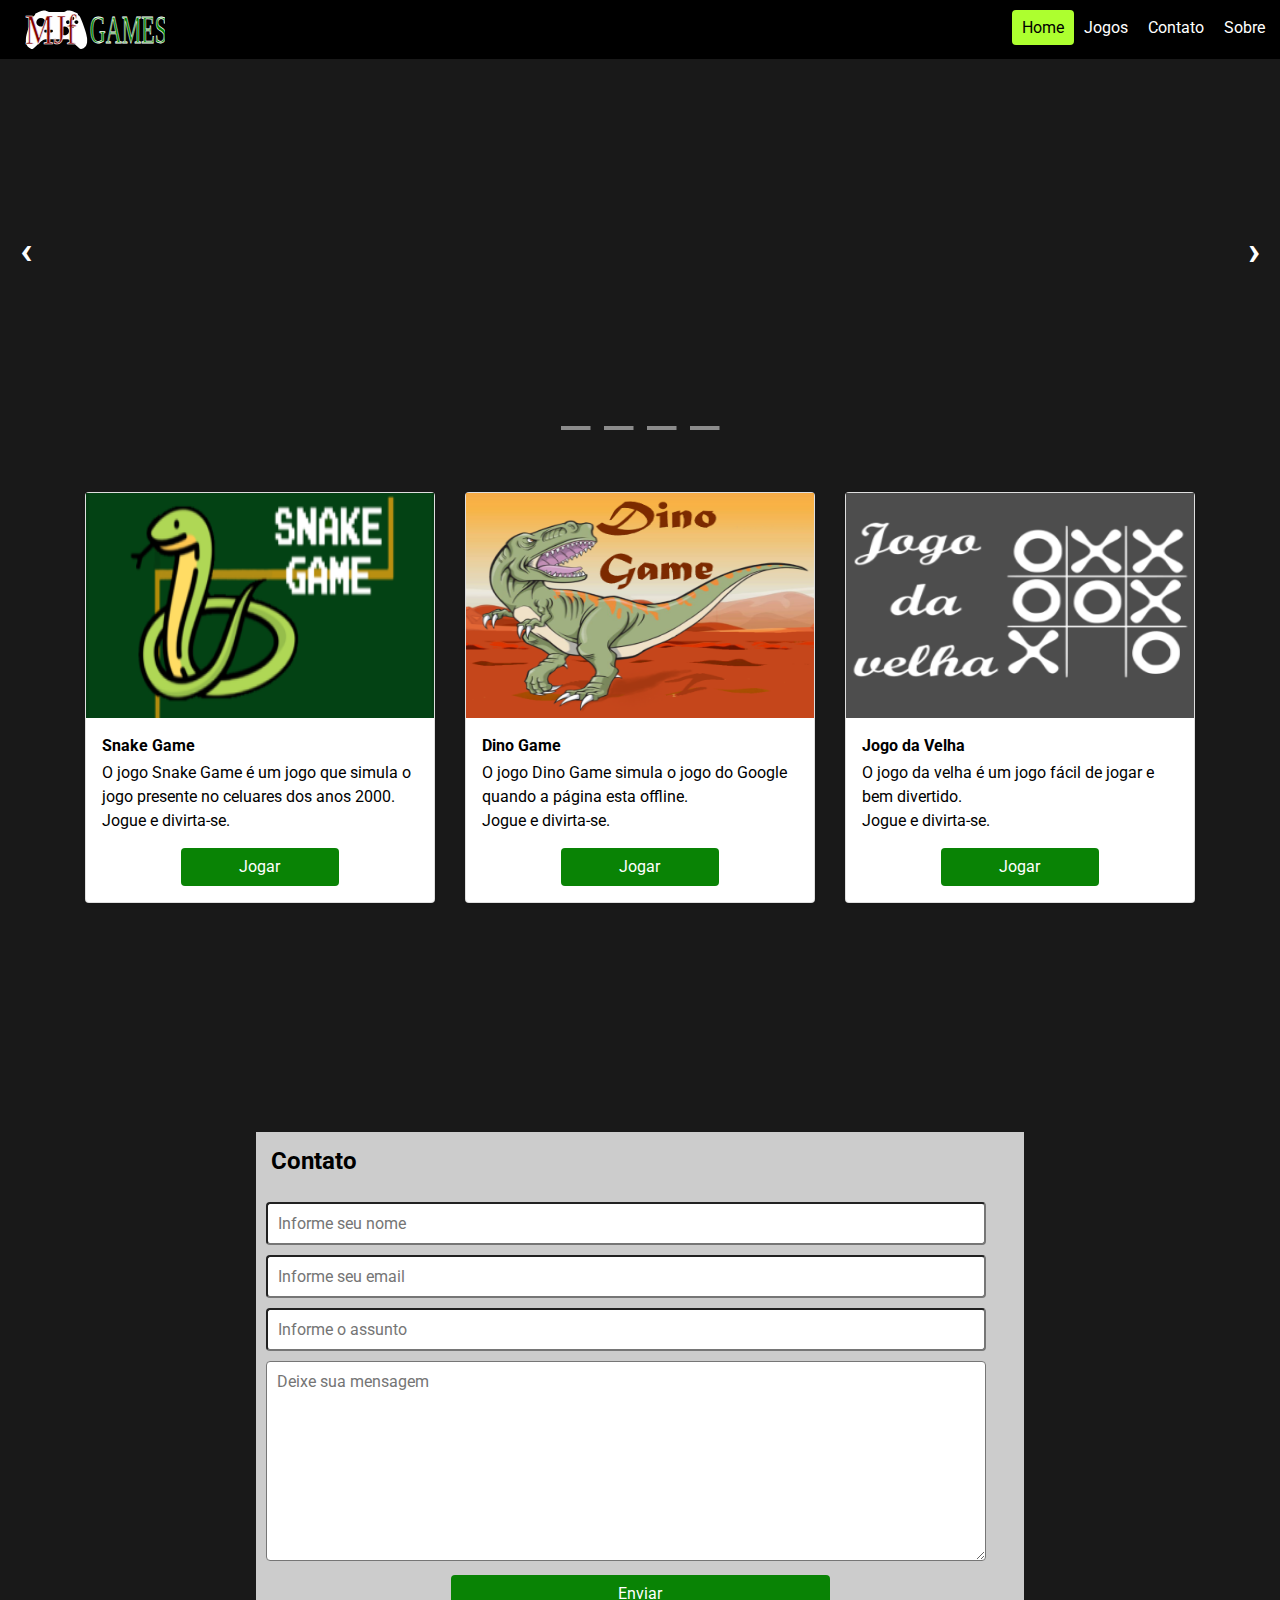
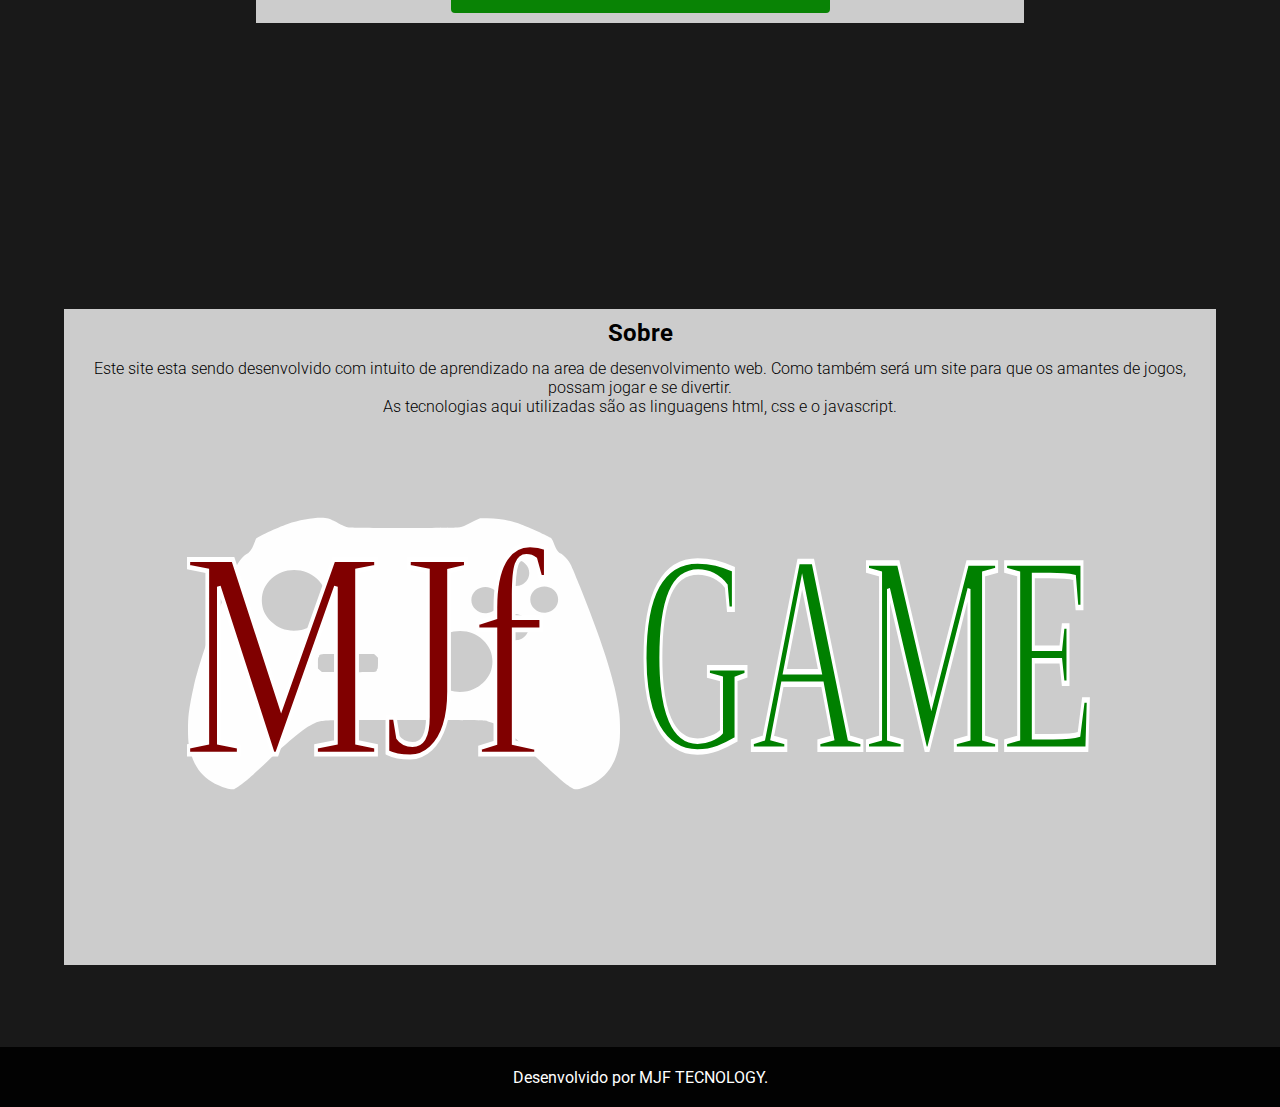
<file: index.html>
<!DOCTYPE html>
<html lang="pt-br">
<head>
    <meta charset="UTF-8">
    <meta name="viewport" content="width=device-width, initial-scale=1.0">
    <title>M.JF Games</title>
    <link rel="stylesheet" href="css/header-menu.css">
    <link rel="stylesheet" href="css/style.css">
    <link href="https://fonts.googleapis.com/css2?family=Balsamiq+Sans:wght@400;700&display=swap" rel="stylesheet">
    <script defer src="script.js"></script>
    <script defer src="header.js"></script>
    <link rel="icon" type="imagem/png"  href="imagens/mjf-icon.svg" />
</head>
<body>
    <header id="header-page">
            <img src="imagens/mjf-logo.svg" alt="">
        <nav id="menu">
            <a class="menu-item ativo" href="#home">Home</a>
            <a class="menu-item" href="#jogos">Jogos</a>
            <a class="menu-item" href="#contato">Contato</a>
            <a class="menu-item" href="#sobre">Sobre</a>
        </nav>
        <div class="btnMenu" >
            <div class="btnMenu_burger"></div>
        </div>
    </header>
    <main id="home">
        <div class="carousel">
            <div class="carousel-inner">
                <div class="carousel-item fade " >
                    <picture>
                        <source media="(max-width: 799px)" srcset="imagens/mjf-logo-mobile.svg">
                        <source media="(min-width: 800px)" srcset="imagens/mjf-logo.svg">
                        <img src="imagens/mjf-logo.svg" alt="">
                    </picture>
                    <div class="carousel-caption">
                        <h1>MJF Games</h1> 
                    </div>
                </div>
                <div class="carousel-item fade" >
                    <picture>
                        <source media="(max-width: 799px)" srcset="imagens/snake-mobile-carousel.png">
                        <source media="(min-width: 800px)" srcset="imagens/snake.png">
                        <img src="imagens/snake.png" alt="">
                    </picture>
                    <div class="carousel-caption">
                        <h1>Snake Game</h1>
                    </div>
                </div>
                <div class="carousel-item fade" >
                    <picture>
                        <source media="(max-width: 799px)" srcset="imagens/dinogame360.png">
                        <source media="(min-width: 800px)" srcset="imagens/dinogame.png">
                        <img src="imagens/dinogame.png" alt="">
                    </picture>
                    <div class="carousel-caption">
                        <h1>Dino Game</h1>
                    </div>
                </div>
                <div class="carousel-item fade " >
                    <picture>
                        <source media="(max-width: 799px)" srcset="imagens/velha-mobile.png">
                        <source media="(min-width: 800px)" srcset="imagens/jogovelha.png">
                        <img src="imagens/mjf-logo.svg" alt="">
                    </picture>
                    <div class="carousel-caption">
                        <h1>Joga da velha</h1> 
                    </div>
                </div>
            </div>
             <a class="carousel-control-prev" id="prev" onclick="mudarSlide(-1)">&lsaquo;</a>
             <a class="carousel-control-next" id="next"  onclick="mudarSlide(1)">&rsaquo;</a>
             <ol class="carousel-indicators">
                <li class="indicator" op-index="0"  onclick="slideAtual(1)"></li>
                <li class="indicator" op-index="1" onclick="slideAtual(2)"></li>
                <li class="indicator" op-index="2" onclick="slideAtual(3)"></li>
                <li class="indicator" op-index="2" onclick="slideAtual(4)"></li>
            </ol> 
        </div>
        <div class="container">
            <div class="row">
                <div class="col-card ">
                    <div class="card">
                    <img width="100%" height="225" src="imagens/snake-min.png">
                    <div class="card-body">
                        <div class="card-text">
                            <h2 class="card-title">Snake Game</h2>  
                            <p>O jogo Snake Game é um jogo que simula o jogo presente no celuares dos anos 2000.</p>
                            <p>Jogue e divirta-se.</p>
                        </div>
                        <div class="btnGroup">
                            <a class="btn btn-primary" href="Snake/index.html">Jogar</a>
                        </div>
                    </div>
                    </div>
                </div>
                <div class="col-card ">
                    <div class="card">
                    <img width="100%" height="225" src="imagens/dinogame360.png">
                    <div class="card-body">
                        <div class="card-text">
                            <h2 class="card-title">Dino Game</h2>  
                            <p>O jogo Dino Game simula o jogo do Google quando a página esta offline.</p>
                            <p>Jogue e divirta-se.</p>
                        </div>
                        <div class="btnGroup">
                            <a class="btn btn-primary" href="Dino-Game/index.html">Jogar</a>
                        </div>
                    </div>
                    </div>
                </div>
                <div class="col-card ">
                    <div class="card">
                    <img width="100%" height="225" src="imagens/jogo-velha.png">
                    <div class="card-body">
                        <div class="card-text">
                            <h2 class="card-title">Jogo da Velha</h2>  
                            <p>O jogo da velha é um jogo fácil de jogar e bem divertido.</p>
                            <p>Jogue e divirta-se.</p>
                        </div>
                        <div class="btnGroup">
                            <a class="btn btn-primary" href="">Jogar</a>
                        </div>
                    </div>
                    </div>
                </div>
            </div>
        </div>
    </main>
    <!--<section id="jogos" >
        <div class="container">
            <div class="row">
                <div class="col-card ">
                    <div class="card">
                        <img width="100%" height="225" src="imagens/mjf-logo-mobile.svg">
                        <div class="card-body">
                            <div class="card-text">
                                <h2 class="card-title">MJF Games</h2>  
                                <p>Este site esta sendo desenvolvido com intuito de aprendizado na area de desenvolvimento web. 
                                Como também será um site para que os amantes de jogos, possam jogar e se divertir.</p>
                            </div>
                            <div class="btnGroup">
                                <a class="btn btn-primary" href="">Jogar</a>
                            </div>
                        </div>
                    </div>
                </div>
                <div class="col-card ">
                    <div class="card">
                        <img width="100%" height="225" src="imagens/mjf-logo-mobile.svg">
                        <div class="card-body">
                            <div class="card-text">
                                <h2 class="card-title">MJF Games</h2>  
                                <p>Este site esta sendo desenvolvido com intuito de aprendizado na area de desenvolvimento web. 
                                Como também será um site para que os amantes de jogos, possam jogar e se divertir.</p>
                            </div>
                            <div class="btnGroup">
                                <a class="btn btn-primary" href="">Jogar</a>
                            </div>
                        </div>
                    </div>
                </div>
                <div class="col-card ">
                    <div class="card">
                        <img width="100%" height="225" src="imagens/mjf-logo-mobile.svg">
                        <div class="card-body">
                            <div class="card-text">
                                <h2 class="card-title">MJF Games</h2>  
                                <p>Este site esta sendo desenvolvido com intuito de aprendizado na area de desenvolvimento web. 
                                Como também será um site para que os amantes de jogos, possam jogar e se divertir.</p>
                            </div>
                            <div class="btnGroup">
                                <a class="btn btn-primary" href="">Jogar</a>
                            </div>
                        </div>
                    </div>
                </div>
                <div class="col-card ">
                    <div class="card">
                        <img width="100%" height="225" src="imagens/mjf-logo-mobile.svg">
                        <div class="card-body">
                            <div class="card-text">
                                <h2 class="card-title">MJF Games</h2>  
                                <p>Este site esta sendo desenvolvido com intuito de aprendizado na area de desenvolvimento web. 
                                Como também será um site para que os amantes de jogos, possam jogar e se divertir.</p>
                            </div>
                            <div class="btnGroup">
                                <a class="btn btn-primary" href="">Jogar</a>
                            </div>
                        </div>
                    </div>
                </div>
                <div class="col-card ">
                    <div class="card">
                        <img width="100%" height="225" src="imagens/mjf-logo-mobile.svg">
                        <div class="card-body">
                            <div class="card-text">
                                <h2 class="card-title">MJF Games</h2>  
                                <p>Este site esta sendo desenvolvido com intuito de aprendizado na area de desenvolvimento web. 
                                Como também será um site para que os amantes de jogos, possam jogar e se divertir.</p>
                            </div>
                            <div class="btnGroup">
                                <a class="btn btn-primary" href="">Jogar</a>
                            </div>
                        </div>
                    </div>
                </div>
                <div class="col-card ">
                    <div class="card">
                        <img width="100%" height="225" src="imagens/mjf-logo-mobile.svg">
                        <div class="card-body">
                            <div class="card-text">
                                <h2 class="card-title">MJF Games</h2>  
                                <p>Este site esta sendo desenvolvido com intuito de aprendizado na area de desenvolvimento web. 
                                Como também será um site para que os amantes de jogos, possam jogar e se divertir.</p>
                            </div>
                            <div class="btnGroup">
                                <a class="btn btn-primary" href="">Jogar</a>
                            </div>
                        </div>
                    </div>
                </div>
                <div class="col-card ">
                    <div class="card">
                        <img width="100%" height="225" src="imagens/mjf-logo-mobile.svg">
                        <div class="card-body">
                            <div class="card-text">
                                <h2 class="card-title">MJF Games</h2>  
                                <p>Este site esta sendo desenvolvido com intuito de aprendizado na area de desenvolvimento web. 
                                Como também será um site para que os amantes de jogos, possam jogar e se divertir.</p>
                            </div>
                            <div class="btnGroup">
                                <a class="btn btn-primary" href="">Jogar</a>
                            </div>
                        </div>
                    </div>
                </div>
                <div class="col-card ">
                    <div class="card">
                        <img width="100%" height="225" src="imagens/mjf-logo-mobile.svg">
                        <div class="card-body">
                            <div class="card-text">
                                <h2 class="card-title">MJF Games</h2>  
                                <p>Este site esta sendo desenvolvido com intuito de aprendizado na area de desenvolvimento web. 
                                Como também será um site para que os amantes de jogos, possam jogar e se divertir.</p>
                            </div>
                            <div class="btnGroup">
                                <a class="btn btn-primary" href="">Jogar</a>
                            </div>
                        </div>
                    </div>
                </div>
                <div class="col-card ">
                    <div class="card">
                        <img width="100%" height="225" src="imagens/mjf-logo-mobile.svg">
                        <div class="card-body">
                            <div class="card-text">
                                <h2 class="card-title">MJF Games</h2>  
                                <p>Este site esta sendo desenvolvido com intuito de aprendizado na area de desenvolvimento web. 
                                Como também será um site para que os amantes de jogos, possam jogar e se divertir.</p>
                            </div>
                            <div class="btnGroup">
                                <a class="btn btn-primary" href="">Jogar</a>
                            </div>
                        </div>
                    </div>
                </div> 
            </div>
        </div>
    </section> -->
    <div id="contato" >
            <form name="formcontato" action="" method="POST">
                <h1 class="title">Contato</h1>
                <p class="nome">
                    <input type="text" name="nome" placeholder="Informe seu nome" required>
                </p>
                <p class="email">
                    <input type="email" name="email" placeholder="Informe seu email" required>
                </p>
                <p class="assunto">
                    <input type="text" name="assunto" placeholder="Informe o assunto" required>
                </p>
                <p class="mensagem">
                    <textarea name="mensagem" placeholder="Deixe sua mensagem"></textarea>
                </p>
                <p class="enviar">
                    <input class="btn btn-primary" type="submit" name="enviar" value="Enviar">
                </p>
            </form>
    </div> 
    <div id="sobre" >
        <div class="sobre" >
            <div class="sobre-caption"> 
                <h2 class="title">Sobre</h2>  
                <p>Este site esta sendo desenvolvido com intuito de aprendizado na area de desenvolvimento web. 
                    Como também será um site para que os amantes de jogos, possam jogar e se divertir.</p>
                <p>As tecnologias aqui utilizadas são as linguagens html, css e o javascript.</p>
                <img src="imagens/mjf-logo.svg" alt="">
            </div>
        </div>
    </div>
    <footer>
        <div class="footer">
            Desenvolvido por MJF TECNOLOGY.
        </div>
    </footer>  
</body>
</html>
</file>
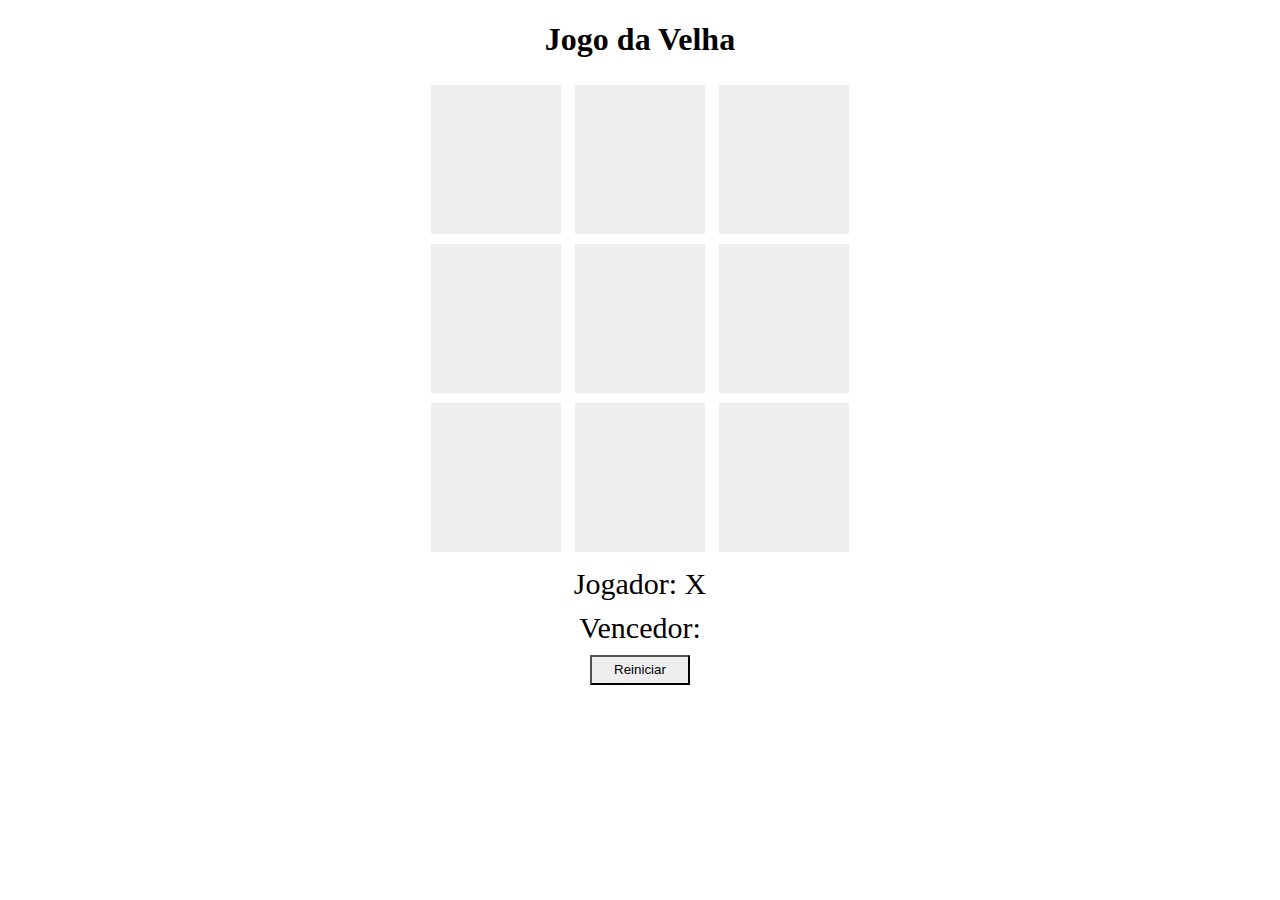
<file: JogoVelha/index.html>
<!DOCTYPE html>
<html lang="pt-br">
    <head>
        <title>
            Jogo da Velha
        </title>
        <meta charset="UTF-8">
        <link rel="stylesheet" href="style.css">
    </head>
    <body>
        <h1>
            Jogo da Velha
        </h1>
        <div>
            <div class="square" id="1" onclick="chooseSquare(this.id)">-</div>
            <div class="square" id="2" onclick="chooseSquare(this.id)">-</div>
            <div class="square" id="3" onclick="chooseSquare(this.id)">-</div>
        </div>
        <div>
            <div class="square" id="4" onclick="chooseSquare(this.id)">-</div>
            <div class="square" id="5" onclick="chooseSquare(this.id)">-</div>
            <div class="square" id="6" onclick="chooseSquare(this.id)">-</div>
        </div>
        <div>
            <div class="square" id="7" onclick="chooseSquare(this.id)">-</div>
            <div class="square" id="8" onclick="chooseSquare(this.id)">-</div>
            <div class="square" id="9" onclick="chooseSquare(this.id)">-</div>
        </div>
        <div class="player">
            <label>
                Jogador:
            </label>
            <label id="selected_player"></label>
        </div>
        <div class="winner">
            <label>
                Vencedor:
            </label>
            <label id="selected_winner"></label>
        </div>
        <div>
           <button onclick="reboot()">Reiniciar</button>
        </div>
    </body>
    <script src="tic_tac_toe.js"></script>
</html>
</file>
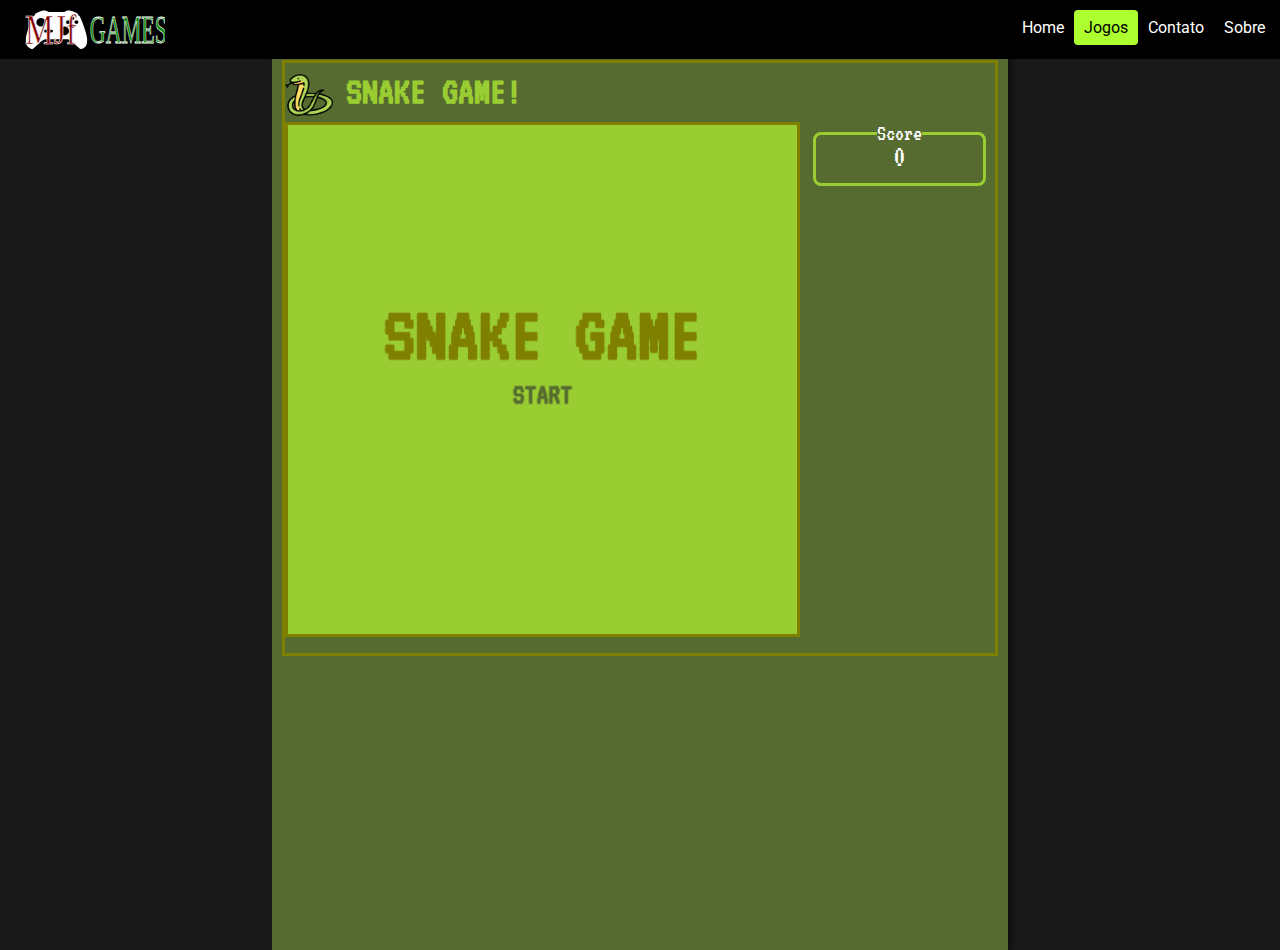
<file: Snake/index.html>
<!DOCTYPE html>
<html lang="en">
<head>
    <meta charset="UTF-8">
    <meta name="viewport" content="width=device-width, initial-scale=1.0">
    <title>Snake Game</title>
    <link rel="stylesheet" href="../css/header-menu.css">
    <link rel="stylesheet" href="css/style.css">
    <link href="https://fonts.googleapis.com/css2?family=Balsamiq+Sans:wght@400;700&display=swap" rel="stylesheet">
    <script defer src="script2.js"></script>
    <script defer src="../header.js"></script>
    <link rel="icon" type="imagem/svg"  href="../imagens/mjf-icon.svg" />
</head>
<body>
    <header id="header-page">
            <img src="../imagens/mjf-logo.svg" alt="">
        <nav id="menu">
            <a href="../index.html">Home</a>
            <a class="ativo" href="../index.html#jogos">Jogos</a>
            <a href="../index.html#contato">Contato</a>
            <a href="../index.html#sobre">Sobre</a>
        </nav>
        <div class="btnMenu" >
            <div class="btnMenu_burger"></div>
        </div>
    </header>
    <section class="home">
        <div class="container">
            <div id="snakeGame"  class="snake-container">
                <div id="headersnake" class="header-snake">
                <img src="imagens/Snake-icon.png">
                <h1>SNAKE GAME!</h1>
                </div>
                <div id="canvas" class="canvas-container">
                    <canvas id="snake" width="512" height="512" ></canvas>
                </div>
                <fieldset id="snake-score" class="score-container">
                    <legend>Score</legend>
                    <div id="score">0</div>
                </fieldset>
                <!-- <div id="buttons" class="buttons-container" > 
                    <button type="button" onClick="pausa()" id="btpausar" class="button">Iniciar</button>
                    <button type="button" onClick="novoJogo()" id="btnovoJogo" class="button">Novo Jogo</button>
                </div> -->
                <div class="control-mobile">
                    <div class="up"></div>
                    <div class="left"></div>
                    <div class="right"></div>
                    <div class="down"></div>
                </div>
            </div>
        </div>
    </section>  
</body>
</html>
</file>
<file: css/header-menu.css>
body{
    margin: 0;
    padding: 0;
}
header {
    background-color: #000;
    margin: 0;
    transition: 0.4s;
    align-items: center;
    position: fixed;
    width: 100%;
    top: 0px;
    padding: 5px;
    z-index: 100;
}

header img{
    width: 150px;
    height: 40px;
    margin-top: 5px;
    margin-left: 10px;
}

header a{
    float: left;
    color: #fff;
    text-align: center;
    padding: 10px;
    text-decoration: none;
    font-size: 16px;
    line-height: 15px;
    border-radius: 4px;
}

header a:hover{
    background-color: rgba(173,255,47,0.6);
}

header a.ativo{
    background-color: #ADFF2F;
    color: #000;
}

header #menu{
    float: right;
    margin-top: 5px;
}
.btnMenu {
    display: none;
}


@media screen and (max-width: 800px){

    #menu{
        width: 100%;
        display: none;
    }

    ._move #menu{
        width: 100%;
        display: block;
    }

    header{
        display: block;
        padding: 2px;
    }

    header img{
        height: 30px;
    }

    #menu a{
        width: 100%;
        border-top: 0.1px solid #fff;
        border-radius: 0;
    }
    
    .btnMenu{
        display: flex;
        position: absolute;
        width: 30px;
        height: 30px;
        right: 15px;
        top: 5px;
        justify-content: center;
        align-items: center;
        cursor: pointer;
        transition: all .5s ease-in-out;
    }

    .btnMenu_burger{
        width: 30px;
        height: 4px;
        background: #fff;
        border-radius: 5px;
        box-shadow: 0 2px 5px rgba(255,101,47,.2);
        transition: all .5s ease-in-out;
    }

    .btnMenu_burger::before,
    .btnMenu_burger::after{
        content: "";
        position: absolute;
        width: 30px;
        height: 4px;
        background: #fff;
        border-radius: 5px;
        box-shadow: 0 2px 5px rgba(255,101,47,.2);
        transition: all .5s ease-in-out;
    }
    .btnMenu_burger::before{
        transform: translateY(-12px);
    }
    .btnMenu_burger::after{
        transform: translateY(12px);
    }
    .btnMenu.open .btnMenu_burger {
        transform: translateX(-30px);
        background: transparent;
        box-shadow: none;
    }

    .btnMenu.open .btnMenu_burger::before{
        transform: rotate(45deg) translate(21px, -21px);
    }
    .btnMenu.open .btnMenu_burger::after{
        transform: rotate(-45deg) translate(21px, 21px);
    }
}
</file>
<file: css/style.css>
@import url('https://fonts.googleapis.com/css2?family=Roboto');

html{
    box-sizing: border-box;
}

*, *:before, *:after{
    box-sizing: inherit;
    font-family: 'Roboto', sans-serif;
    font-size: 16px;
    margin: 0;
    padding: 0;
}
body{
    background-color: rgba(0, 0, 0, 0.9);
}

.container {
  width: 100%;
  padding-right: 15px;
  padding-left: 15px;
  margin-right: auto;
  margin-left: auto;
}

@media (min-width: 576px) {
    .container{
      max-width: 540px;
    }
  }
  
  @media (min-width: 768px) {
    .container{
      max-width: 720px;
    }
  }
  
  @media (min-width: 992px) {
    .container{
      max-width: 960px;
    }
  }
  
  @media (min-width: 1200px) {
    .container{
      max-width: 1140px;
    }
  }
.row{
    display: -ms-flexbox;
     display: flex;
     -ms-flex-wrap: wrap;
     flex-wrap: wrap;
     margin-right: -15px;
     margin-left: -15px;

     padding-top: 2rem!important;
 }

.carousel-container{
    width: 100%;
    margin: 50px auto 10px;
}

.carousel{
    max-width: 100%;
    height: 400px;
    position: relative;
    margin: 40px auto 5px;
    border-radius: 5px;
}

@media (min-width: 768px) {
    .carousel{
        margin: 50px auto 10px;
    }
  }


.carousel-inner{ 
    width: 100%;
    height: 100%;
}

.carousel-inner .carousel-item{
    background-color: #ADFF2F;
    width: 100%;
    height: 100%;
    display: none;
}

.carousel-item img{
    width: 100%;
    height: 100%;
}

.carousel-item picture{
    width: 100%;
    height: 100%;
}

.carousel-control-prev, .carousel-control-next{
    cursor: pointer;
    position: absolute;
    top: 50%;
    width: auto;
    padding: 20px;
    transform: translateY(-50%);
    color: #fff;
    font-weight: bold;
    font-size: 40px;
    transition: 0.4s ease-in-out;
    user-select: none;
}

.carousel-control-prev{
    left: 0;
    border-radius: 0 5px 5px 0;
}

.carousel-control-next{
    right: 0;
    border-radius: 5px 0 0 5px;
}

.carousel-control-prev:hover, .carousel-control-next:hover{
    background-color: rgba(0, 0, 0, 0.8);
}

.carousel-caption {
    color: #fff;
    background: linear-gradient(to top, rgba(0, 0, 0, 0.8), rgba(0, 0, 0, 0));
    position: absolute;
    padding: 0px;
    bottom: 0px;
    width: 100%;
    height: 150px;
}

.carousel-caption h1{
    font-size: 25px;
    font-weight: bold;
    text-align: center;
    margin-top: 80px;
}

.carousel-indicators{
    position: absolute;
    bottom: 10px;
    left: 50%;
    transform: translate(-50%);
    list-style: none;
    display: flex;
    padding: 0;
    margin: 0;
}

.carousel-indicators li{
    box-sizing: content-box;
    -ms-flex: 0 1 auto;
    flex: 0 1 auto;
    width: 30px;
    height: 4px;
    margin-right: 3px;
    margin-left: 3px;
    text-indent: -999px;
    cursor: pointer;
    background-color: #fff;
    background-clip: padding-box;
    border-top: 10px solid transparent;
    border-bottom: 10px solid transparent;
    opacity: .5;
    transition: opacity 0.6s ease;
}
.carousel-indicators li:not(:last-child){
    margin-right: 10px;
}

.carousel-indicators li.active {
    opacity: 1;
}
.fade{
    animation-name: fade;
    animation-duration: 0.1s;
    -webkit-animation-name: fade;
    -webkit-animation-duration: 0.1s;
}

@-webkit-keyframes fade{
    0%{
        transform: translateX(1000px);
    }
    100%{
         transform: translateX(0px);
    }
}

@keyframes fade{
    0%{
        transform: translateX(1000px);
    }
    100%{
        transform: translateX(0px);
    }
}

.col-card{
    position: relative;
    width: 100%;
    padding-right: 15px;
    padding-left: 15px;
}

@media (min-width: 768px) {
    .col-card{
        width: 33.3333%;;
        display: block;
    }
}

.card{
    color: #000;
    box-shadow: 0 0.125rem 0.25rem rgba(0, 0, 0, 0.075) !important;
    position: relative;
    display: -ms-flexbox;
    display: flex;
   -ms-flex-direction: column;
   flex-direction: column;
   min-width: 0;
   word-wrap: break-word;
   background-color: #fff;
   background-clip: border-box;
   border: 1px solid rgba(0, 0, 0, 0.125);
   border-radius: 0.25rem;
   margin-bottom: 1.5rem !important;
}

.card-body{
    -ms-flex: 1 1 auto;
    flex: 1 1 auto;
    min-height: 1px;
    padding: 1rem;
}

.card-title {
  margin-bottom: 0.2rem;
}

.card-text {
    line-height: 1.5;
    font-size: 0.9rem;;
}

.card-text h2{
    margin-top: 0;
}

.card-text >p:last-of-type{
    margin-bottom: 15px;
}
.btnGroup{
    display: flex;
    justify-content: center;
    align-items: center;
}
.btn{
    display: inline-block;
  font-weight: 400;
  color: #212529;
  text-align: center;
  vertical-align: middle;
  -webkit-user-select: none;
  -moz-user-select: none;
  -ms-user-select: none;
  user-select: none;
  background-color: transparent;
  border: 1px solid transparent;
  padding: 0.375rem 0.75rem;
  font-size: 1rem;
  line-height: 1.5;
  border-radius: 0.25rem;
  transition: color 0.15s ease-in-out, background-color 0.15s ease-in-out, border-color 0.15s ease-in-out, box-shadow 0.15s ease-in-out; 
}

.btn-primary{
    color:#fff;
    background-color: #098305;
    text-align: center;
    cursor: pointer;
    width: 50%;
    text-decoration: none;
}

@media (prefers-reduced-motion: reduce) {
    .btn {
      transition: none;
    }
  }

.btn:hover{
    background-color: #0DF006;
}
  
#contato{
    display: flex;
    max-width: 100vw;
    justify-items: center;
    align-items: center;
    height: 100vh;
}

form{
    font-size: 16px;
    background: #ccc;
    width: 95%;
    margin: 60px auto;
    padding: 20px 20px 20px 20px;
}

@media (min-width: 576px) {
    form{
        width: 60%;
        padding: 5px;
    }
}

form img{
    width: 150px;
    height: 20px;
    margin-right: 10px;
    float: right;
    margin-top: 0px;
    position: relative;
}  

input, textarea{
    width: 95%;
    padding: 10px;
    margin: 5px;
    border-radius: 4px;
}

textarea{
    width: 95%;
    height: 200px;
}

form h1{
    padding: 10px;
    font-size: 20px;
    width: 50%;
}

.enviar{
    text-align: center;
}

.sobre{
    display: flex;
    max-width: 100vw;
    height: calc(100vh - 80px);
    justify-items: center;
    align-items: center;
}

.sobre-caption{
    font-size: 1.25rem;
    font-weight: 300;
    background: #ccc;
    max-width: 90%;
    height: 80%;
    margin: 60px auto;
    text-align: center;
    padding: 10px 10px 10px;
}

.title {
    font-size: 1.5rem;
    margin-bottom: 0.75rem;
}

.sobre-caption img{
    position: relative;
    bottom: -80px;
    width: 80%;
    height: 50%;
}

footer{
    display: flex;
    width: 100%;
    height: 60px;
    background-color: rgba(0, 0, 0, 0.9);
    color: #fff;
    justify-content: center;
    align-items: center;
}
</file>
<file: JogoVelha/style.css>
body {
    text-align: center;
}

.square {
    text-align: center;
    width: 50px;
    background:#eee ;
    display: inline-block;
    padding: 40px;
    font-size: 60px;
    margin: 5px;
    cursor: pointer;
    color: #eee;
}

.player, .winner {
    font-size: 30px;
    margin-top: 10px;
}

button {
    margin-top: 10px;
    width: 100px;
    height: 30px;
    background: #eee;
    cursor: pointer;
}
</file>
<file: Snake/css/style.css>
@import url('https://fonts.googleapis.com/css2?family=VT323&display=swap');
@import url('https://fonts.googleapis.com/css2?family=Potta+One&display=swap');
@import url('https://fonts.googleapis.com/css2?family=Roboto');

html{
    box-sizing: border-box;
} 

*, *:before, *:after{
    box-sizing: inherit;
    font-family: 'Roboto', sans-serif;
    font-size: 16px;
    margin: 0;
    padding: 0;
}

 body{
    overflow: hidden;
    background-color: rgba(0, 0, 0, 0.9);
    height: 100vh;
    width: 100vw;
    display: flex;
    justify-content: center;
}

canvas{
    max-width: 100%;
    max-height: 100%;
}

.home{
    background-color: #556B2F;
    max-width: 56rem;
    height: 100vh;
    margin: 38px auto;
    padding: 10px;
    align-items: center;
    box-shadow: 3px 3px 5px rgba(0,0,0,0.473);
}

.snake-container{
    display: grid;
    background-color:#556B2F;
    border-style: solid;
    border-color: #808000;
    grid-template-rows: 0.3fr 3fr 0.01fr 3fr; 
    grid-template-columns: repeat(3, 1fr);
    grid-template-areas:
    "header header score"
    "canvas canvas canvas" 
    "buttons buttons buttons"
    "control-mobile control-mobile control-mobile" ; 
    
}
.header-snake{
    grid-area: header;
    display: flex;
    text-align: center;
    justify-content: left;
}

.header-snake img{
    margin-top: 0.4rem;
    width: 2rem;
    height: 2rem;
    margin-left: 0;
    margin-right: 3px;   
}

.header-snake h1{
    color: rgb(154,205,50);
    font-family: VT323;
    margin-top: 0.4rem;
    font-size: 1.5rem;
    font-weight: bold;
}

.canvas-container{
    grid-area: canvas;
}

#snake{
    border-style: solid;
    border-color: #808000;
}

.score-container{
    grid-area: score;
    right: 1rem;
    width: 70%;
    height: 2.4rem;
    top: 50px;
    margin-left: 20px;
    border-radius: 0.5rem;
    border: 3px solid #9ACD32;
}

legend{
    font-family: VT323;
    font-size: 1rem;
    color: #ffffff;
    text-align: center;  
}

#score{
    font-family: VT323;
    height: 90%;
    color: #fff;
    margin-top: -5px;
    font-size:1.2rem;
    text-align: center;
    align-self: center;
     
}

.buttons-container {
    grid-area: buttons;
    width: 100%;
    display: flex;
    padding: 0px 5px 0px;
   
}
.button{
    background-color:#808000;
    font-family: 'Roboto', sans-serif;
    font-size: 1.4rem;
    margin-bottom: 5px;
    margin-right: 5px;
    width: 50%;
    height: 2.6rem;
    border-radius: 0.2rem;
    align-items: center;
    text-decoration: none;
    color: white;
    transition: background-color 0.2s;
    border: none;
    outline: 0;
    box-shadow: 3px 3px 5px rgba(0,0,0,0.473);
    border-radius: 5px;
}

.button:hover{
    background-color: #7FFF00;
}

.control-mobile{
    background: url(../imagens/direction.png) center no-repeat;
    grid-area: control-mobile;
    display: grid;
    grid-template-rows: repeat(3, 0.5fr);
    grid-template-columns:repeat(2, 1fr);
    grid-template-areas: 
    "_up _up"
    "_left _right"
    "_down _down";
    height: 60%;
}

.left, .right, .up, .down{
    cursor: pointer;
    position: relative;
    width: 60px;
    height: 60px;
    transition: 0.4s ease-in-out;
    user-select: none;
    background-size: cover;
}

.control-mobile .left{
    grid-area: _left;
    /* background-image: url(../imagens/left.png); */
    left: 20%;
    border-radius: 0 5px 5px 0;
}

.control-mobile .right{
    grid-area: _right;
    /* background-image: url(../imagens/right.png); */
    right: -40%;
    
    border-radius: 5px 0 0 5px;
}
.control-mobile .down{
    grid-area: _down;
    /* background-image: url(../imagens/down.png); */
    bottom: -6%;
    left: 40%;
    border-radius: 5px 0 0 5px;
}
.control-mobile .up{
    grid-area: _up;
    /* background-image: url(../imagens/up.png); */
    left: 40%;
    border-radius: 5px 0 0 5px;
}

@media (min-width: 576px) {
    .home{
        margin: 50px auto;
    }

    .snake-container{
        grid-gap: 0.2rem;
        display: grid;
        background-color:#556B2F;
        border-style: solid;
        border-color: #808000;
        grid-template-rows: 3.5rem 18rem 15rem; 
        grid-template-columns: 18rem 14rem 12rem; 
        grid-template-areas:
         "header header header"
         "canvas canvas score" 
         "canvas canvas buttons" 
    }
   
    .header-snake img{
        margin-top: 0.5rem;
        width: 3rem;
        height: 3rem;
        margin-right: 0.8rem;
    }
    
    .header-snake h1{
        color: rgb(154,205,50);
        margin-top: 0.5rem;
        font-size: 2.5rem;
        font-weight: bold;
    }

    .score-container{
        width: 90%;
        height: 4rem;
        margin-left: 10px;
    }
    
    legend{
        font-size: 1.4rem; 
    }

    #score{
        margin-top: -4px;
        font-size:2rem;
    }

    .buttons-container {
        width: 95%;
        display: inline-block;
        align-self: center;
    }

    .button{
        width: 100%;
        margin-bottom: 30px;
    }

    .control-mobile{
        display: none;
    }
}
</file>
